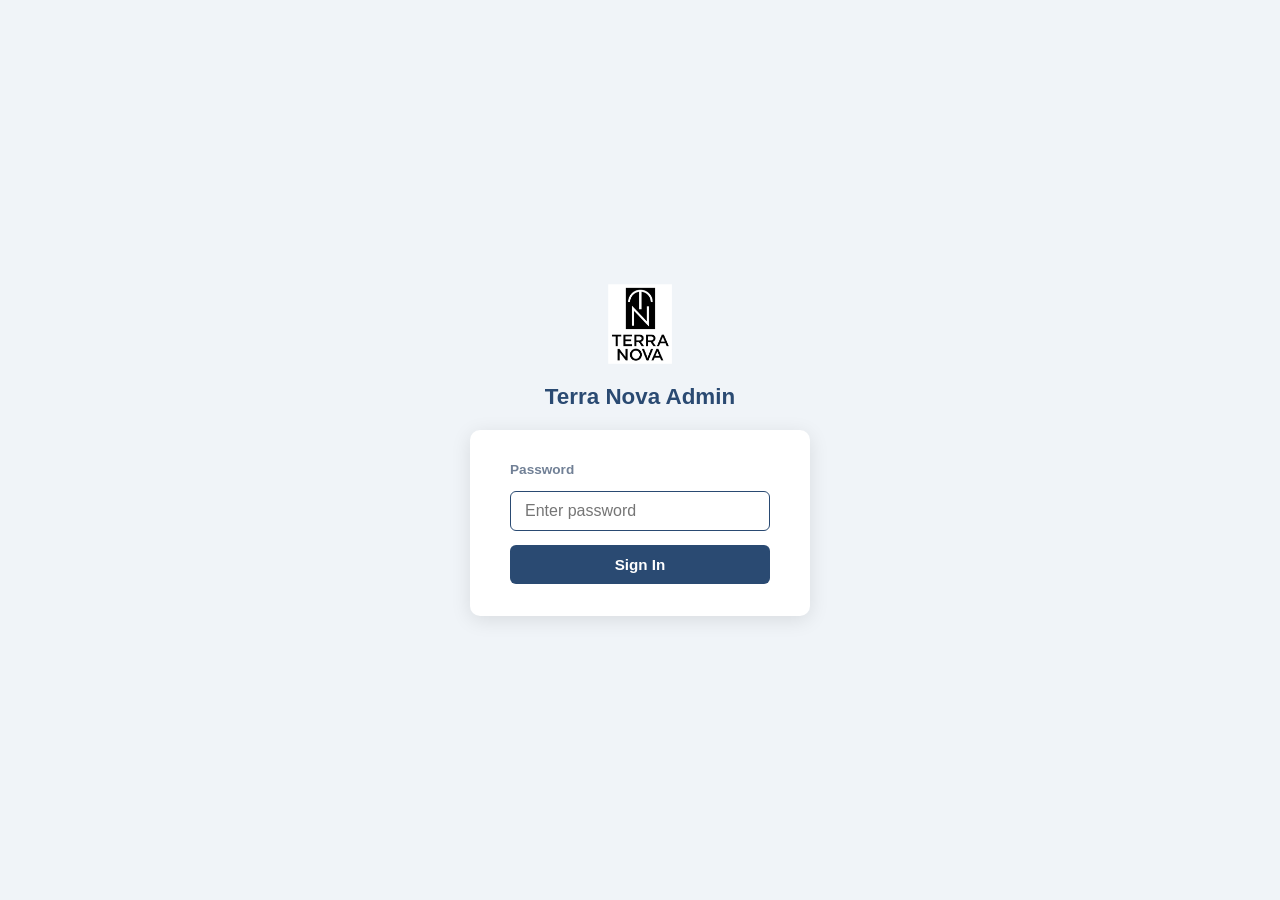
<file: admin.html>
<!DOCTYPE html>
<html lang="en">
<head>
  <meta charset="UTF-8" />
  <meta name="viewport" content="width=device-width, initial-scale=1.0" />
  <title>Terra Nova — Admin</title>
  <style>
    *, *::before, *::after { box-sizing: border-box; margin: 0; padding: 0; }
    :root {
      --navy: #2a4a72; --navy-lt: #3a5f8a; --orange: #f26522;
      --green: #2d9c5e; --red: #e53e3e; --amber: #d97706;
      --bg: #f0f4f8; --surface: #fff; --border: #e2e8f0;
      --text: #1a202c; --muted: #718096;
    }
    body { font-family: -apple-system, BlinkMacSystemFont, 'Segoe UI', Roboto, sans-serif;
           background: var(--bg); color: var(--text); min-height: 100vh; }

    /* ── Login ── */
    #loginScreen {
      min-height: 100vh; display: flex; align-items: center;
      justify-content: center; flex-direction: column; gap: 20px;
    }
    #loginScreen img { height: 80px; width: auto; }
    #loginScreen h1 { font-size: 1.4rem; color: var(--navy); }
    .login-box {
      background: var(--surface); border-radius: 10px;
      padding: 32px 40px; box-shadow: 0 4px 20px rgba(0,0,0,.1);
      width: 340px; display: flex; flex-direction: column; gap: 14px;
    }
    .login-box label { font-size: .85rem; font-weight: 600; color: var(--muted); }
    .login-box input {
      padding: 10px 14px; border: 1px solid var(--border); border-radius: 6px;
      font-size: 1rem; outline: none; width: 100%;
    }
    .login-box input:focus { border-color: var(--navy); }
    .btn-login {
      background: var(--navy); color: #fff; border: none; border-radius: 6px;
      padding: 11px; font-size: .95rem; font-weight: 700; cursor: pointer;
      transition: background .12s;
    }
    .btn-login:hover { background: var(--navy-lt); }
    .login-error { color: var(--red); font-size: .83rem; text-align: center; display: none; }

    /* ── Admin header ── */
    .admin-header {
      background: var(--navy); color: #fff; padding: 14px 28px;
      display: flex; align-items: center; justify-content: space-between;
      position: sticky; top: 0; z-index: 10;
    }
    .admin-header-left { display: flex; align-items: center; gap: 14px; }
    .admin-header img { height: 44px; width: auto; }
    .admin-header h1 { font-size: 1.05rem; font-weight: 600; }
    .admin-header-sub { font-size: .78rem; color: rgba(255,255,255,.6); }
    .btn-logout {
      background: rgba(255,255,255,.12); border: 1px solid rgba(255,255,255,.22);
      color: rgba(255,255,255,.85); border-radius: 4px; padding: 5px 14px;
      font-size: .8rem; cursor: pointer; transition: background .12s;
    }
    .btn-logout:hover { background: rgba(255,255,255,.22); }

    /* ── Tabs ── */
    .tab-bar {
      background: var(--surface); border-bottom: 1px solid var(--border);
      padding: 0 28px; display: flex; gap: 0;
    }
    .tab-btn {
      padding: 13px 22px; font-size: .88rem; font-weight: 600;
      color: var(--muted); background: none; border: none;
      border-bottom: 3px solid transparent; cursor: pointer;
      transition: color .12s, border-color .12s; margin-bottom: -1px;
    }
    .tab-btn:hover { color: var(--navy); }
    .tab-btn.active { color: var(--navy); border-bottom-color: var(--navy); }
    .tab-panel { display: none; }
    .tab-panel.active { display: block; }

    /* ── Admin body ── */
    #adminContent { display: none; }
    .admin-body { max-width: 1200px; margin: 28px auto; padding: 0 24px 60px; }

    /* ── Toolbar ── */
    .toolbar {
      display: flex; align-items: center; justify-content: space-between;
      margin-bottom: 18px; flex-wrap: wrap; gap: 12px;
    }
    .toolbar h2 { font-size: 1.05rem; font-weight: 600; color: var(--navy); }
    .toolbar-actions { display: flex; gap: 10px; flex-wrap: wrap; align-items: center; }
    .btn { border-radius: 6px; padding: 9px 18px; font-size: .875rem;
           font-weight: 600; cursor: pointer; border: none; transition: background .12s; }
    .btn-primary   { background: var(--navy);    color: #fff; }
    .btn-primary:hover   { background: var(--navy-lt); }
    .btn-success   { background: var(--green);   color: #fff; }
    .btn-success:hover   { background: #237a4a; }
    .btn-secondary { background: var(--surface); color: var(--text);
                     border: 1px solid var(--border); }
    .btn-secondary:hover { background: var(--bg); }
    .btn-danger    { background: var(--red);     color: #fff; }
    .btn-danger:hover    { background: #c53030; }

    /* ── Toast ── */
    .toast {
      position: fixed; bottom: 28px; right: 28px;
      background: var(--text); color: #fff;
      padding: 12px 20px; border-radius: 8px; font-size: .875rem;
      box-shadow: 0 4px 16px rgba(0,0,0,.2); opacity: 0;
      transition: opacity .3s; pointer-events: none; z-index: 999;
    }
    .toast.show { opacity: 1; }
    .toast.success { background: var(--green); }
    .toast.error   { background: var(--red); }

    /* ── Rebuild overlay ── */
    #rebuildOverlay {
      display: none; position: fixed; inset: 0;
      background: rgba(0,0,0,.55); z-index: 800;
      align-items: center; justify-content: center;
    }
    #rebuildOverlay.show { display: flex; }
    #rebuildOverlay .rebuild-box {
      background: #fff; border-radius: 12px;
      padding: 36px 48px; text-align: center;
      box-shadow: 0 8px 32px rgba(0,0,0,.25); min-width: 280px;
    }
    #rebuildOverlay .rebuild-title {
      font-size: 1.1rem; font-weight: 700; color: var(--navy); margin-bottom: 10px;
    }
    #rebuildOverlay .rebuild-msg {
      font-size: .9rem; color: var(--muted);
    }
    #rebuildOverlay .rebuild-spinner {
      width: 36px; height: 36px; border: 4px solid #e2e8f0;
      border-top-color: var(--navy); border-radius: 50%;
      animation: spin .8s linear infinite; margin: 16px auto 0;
    }
    #rebuildOverlay .rebuild-check {
      font-size: 2rem; color: var(--green); margin: 12px auto 0; display: none;
    }
    @keyframes spin { to { transform: rotate(360deg); } }
    @keyframes fadeOutOverlay { to { opacity: 0; } }

    /* ── Product table ── */
    .table-wrap {
      background: var(--surface); border-radius: 8px;
      box-shadow: 0 1px 3px rgba(0,0,0,.1); overflow-x: auto;
    }
    table { width: 100%; border-collapse: collapse; font-size: .85rem; }
    thead th {
      background: var(--navy); color: rgba(255,255,255,.88);
      padding: 10px 12px; text-align: left;
      font-size: .71rem; text-transform: uppercase; letter-spacing: .06em;
      white-space: nowrap;
    }
    thead th:first-child { border-radius: 8px 0 0 0; }
    tbody tr { border-bottom: 1px solid var(--border); }
    tbody tr:last-child { border-bottom: none; }
    td { padding: 10px 12px; vertical-align: middle; }

    /* product table specifics */
    #productBody tr:hover { background: #f7f9fc; }
    td input, td select {
      width: 100%; padding: 6px 8px; border: 1px solid var(--border);
      border-radius: 4px; font-size: .83rem; color: var(--text);
      background: var(--bg); outline: none; font-family: inherit;
    }
    td input:focus, td select:focus { border-color: var(--navy); background: #fff; }
    td input[type="number"] { width: 80px; }
    .col-img img { width: 52px; height: 52px; object-fit: contain;
                   border-radius: 6px; background: #f8f8f8; display: block; }
    .col-img input { margin-top: 4px; font-size: .72rem; }
    .col-del { width: 44px; text-align: center; }
    .btn-del {
      background: none; border: none; color: #cbd5e0; font-size: 1.2rem;
      cursor: pointer; padding: 4px; line-height: 1; transition: color .12s;
    }
    .btn-del:hover { color: var(--red); }
    .btn-x-delete {
      background: none; border: 1.5px solid var(--red); color: var(--red);
      border-radius: 4px; width: 28px; height: 28px; font-size: .95rem;
      line-height: 1; cursor: pointer; display: inline-flex; align-items: center;
      justify-content: center; transition: background .12s, color .12s; flex-shrink: 0;
    }
    .btn-x-delete:hover { background: var(--red); color: #fff; }

    /* status select (inventory tracker) */
    select.f-status {
      border: 1px solid var(--border); border-radius: 4px; padding: 4px 8px;
      font-size: .78rem; font-weight: 600; cursor: pointer; background: #fff;
    }
    select.f-status option[value="available"]   { color: var(--green);  }
    select.f-status option[value="unavailable"] { color: var(--amber);  }
    select.f-status option[value="hidden"]      { color: var(--red);    }

    /* inventory stats cells */
    .inv-stat { text-align: center; font-size: .85rem; font-weight: 700; }
    .inv-stat.low  { color: var(--amber); }
    .inv-stat.out  { color: var(--red);   }
    .inv-stat.ok   { color: var(--green); }
    td input[type="number"].f-totalInventory { width: 70px; }
    tr.unavailable-row { opacity: .55; }

    /* ── Status bar ── */
    .status-bar {
      margin-top: 16px; padding: 10px 16px; border-radius: 6px;
      font-size: .83rem; display: none;
    }
    .status-bar.loading { background: #ebf4ff; color: #2b6cb0; display: block; }
    .status-bar.success { background: #e8f8ef; color: var(--green); display: block; }
    .status-bar.error   { background: #fff5f5; color: var(--red);   display: block; }

    /* ── Inventory table ── */
    #invTable thead th { text-align: center; }
    #invTable thead th:first-child { text-align: left; }
    #invTable td:first-child { text-align: left; }

    /* ── Orders table ── */
    #ordersTable thead th { text-align: center; white-space: nowrap; }
    #ordersTable thead th:nth-child(1),
    #ordersTable thead th:nth-child(2),
    #ordersTable thead th:nth-child(3) { text-align: left; }

    /* Order group header rows */
    .order-group-row { cursor: pointer; user-select: none; }
    .order-group-row td {
      background: var(--navy);
      color: rgba(255,255,255,.92);
      padding: 11px 14px;
      font-weight: 700;
      font-size: .88rem;
      border-bottom: none;
    }
    .order-group-row:hover td { background: var(--navy-lt); }
    .order-group-arrow {
      font-size: .65rem; opacity: .6; margin-right: 8px;
      display: inline-block; transition: transform .15s;
    }
    .order-group-arrow.open { transform: rotate(90deg); opacity: 1; }
    .order-group-meta  { font-size: .78rem; color: rgba(255,255,255,.5); margin-left: 10px; font-weight: 400; }
    .order-group-total { font-size: .85rem; color: rgba(255,255,255,.85); font-weight: 700; }

    .order-id { font-family: monospace; font-size: .8rem; color: var(--navy); font-weight: 600; white-space: nowrap; }
    .order-date { font-size: .8rem; color: var(--muted); white-space: nowrap; }
    .order-total { font-weight: 700; }

    /* checkbox column */
    .cb-wrap { display: flex; justify-content: center; }
    .status-cb { width: 18px; height: 18px; cursor: pointer; accent-color: var(--green); }

    /* cancel / cancelled */
    .btn-cancel-order {
      background: none; border: 1px solid var(--red); color: var(--red);
      border-radius: 4px; padding: 4px 10px; font-size: .78rem;
      font-weight: 600; cursor: pointer; white-space: nowrap;
      transition: background .12s, color .12s;
    }
    .btn-cancel-order:hover { background: var(--red); color: #fff; }
    tr.cancelled-row { opacity: .45; }

    .btn-view-order {
      font-size: .72rem;
      padding: 3px 10px;
      border: 1px solid var(--border);
      border-radius: 4px;
      background: var(--bg);
      cursor: pointer;
      color: var(--navy);
      font-weight: 600;
    }
    .btn-view-order:hover { background: var(--navy); color: #fff; }

    /* ── Order modal ── */
    .order-modal {
      width: min(900px, 96vw);
      max-height: 90vh;
      border: none;
      border-radius: 12px;
      padding: 0;
      box-shadow: 0 20px 60px rgba(0,0,0,.3);
      overflow: hidden;
      position: fixed;
      top: 50%; left: 50%;
      transform: translate(-50%, -50%);
      margin: 0;
    }
    .order-modal[open] { display: flex; flex-direction: column; }
    .order-modal::backdrop { background: rgba(0,0,0,.5); }
    .order-modal .modal-body {
      overflow-y: auto;
      padding: 20px;
      display: flex;
      flex-direction: column;
      gap: 16px;
    }
    .order-modal .modal-foot {
      padding: 14px 20px;
      border-top: 1px solid var(--border);
      display: flex;
      gap: 8px;
      justify-content: flex-end;
    }
    .om-meta {
      display: grid;
      grid-template-columns: 1fr 1fr;
      gap: 6px 20px;
      background: var(--bg-alt, #f7f8fa);
      border-radius: 6px;
      padding: 12px 14px;
    }
    .om-meta > div { display: flex; flex-direction: column; gap: 2px; }
    .om-label { font-size: .72rem; font-weight: 600; text-transform: uppercase; letter-spacing: .04em; color: var(--muted); }
    .om-status {
      display: flex;
      gap: 16px;
      flex-wrap: wrap;
    }
    .om-cb-label { display: flex; align-items: center; gap: 6px; font-size: .85rem; cursor: pointer; }
    .om-cancelled { color: var(--red, #e53e3e); }
    .om-comments { display: flex; flex-direction: column; gap: 6px; }
    .om-comments textarea {
      width: 100%;
      box-sizing: border-box;
      padding: 8px 10px;
      border: 1px solid var(--border);
      border-radius: 6px;
      font-size: .88rem;
      font-family: inherit;
      resize: vertical;
      color: var(--text);
      background: var(--bg);
    }
    .om-comments textarea:focus { outline: none; border-color: var(--navy); }
    .om-qty-input {
      width: 60px; padding: 4px 6px; border: 1px solid var(--border);
      border-radius: 4px; font-size: .85rem; text-align: center;
      font-family: inherit; color: var(--text);
    }
    .om-qty-input:focus { outline: none; border-color: var(--navy); }
    .om-del-btn {
      background: none; border: none; color: var(--muted);
      cursor: pointer; font-size: 1.1rem; padding: 0 4px; line-height: 1;
      border-radius: 3px;
    }
    .om-del-btn:hover { color: var(--red, #e53e3e); }
    .om-lines-table { width: 100%; border-collapse: collapse; font-size: .83rem; }
    .om-lines-table th { text-align: left; font-size: .72rem; text-transform: uppercase; letter-spacing: .04em; padding: 6px 8px; border-bottom: 2px solid var(--border); }
    .om-lines-table td { padding: 7px 8px; border-bottom: 1px solid var(--border); }
    .om-lines-table tbody tr:last-child td { border-bottom: none; }
    .om-totals {
      display: grid;
      grid-template-columns: 1fr auto;
      gap: 4px 16px;
      background: var(--bg-alt, #f7f8fa);
      border-radius: 6px;
      padding: 12px 14px;
      font-size: .85rem;
    }
    tr.cancelled-row .order-id::after { content: ' — CANCELLED'; color: var(--red); }

    /* expand row */
    .expand-btn {
      background: none; border: none; color: var(--navy-lt);
      font-size: .8rem; cursor: pointer; padding: 0; font-weight: 600;
      vertical-align: middle; line-height: 1; flex-shrink: 0;
    }
    .order-id-cell { display: flex; align-items: center; gap: 6px; white-space: nowrap; }
    .detail-row td { background: #f7faff; padding: 0; }
    .detail-inner {
      padding: 12px 16px;
      font-size: .82rem;
    }
    .detail-inner table { font-size: .82rem; }
    .detail-inner thead th { background: #e2e8f0; color: var(--text); font-size: .7rem; }
    .detail-inner tbody tr:hover { background: transparent; }
    .order-detail-meta {
      display: flex; flex-wrap: wrap; gap: 6px 24px;
      margin-bottom: 10px; font-size: .8rem; color: var(--text);
    }
    .order-detail-meta strong { color: var(--muted); font-weight: 600; }
    .show-cancelled-wrap { font-size: .82rem; color: var(--muted); display: flex; align-items: center; gap: 6px; }
    .show-cancelled-wrap input { width: auto; }

    /* ── Vendor expand / store contact rows ── */
    .vendor-expand-btn {
      background: none; border: none; color: var(--navy);
      cursor: pointer; font-size: .72rem; padding: 2px 5px;
      line-height: 1; opacity: .55; transition: opacity .1s, transform .15s;
      display: inline-block;
    }
    .vendor-expand-btn:hover { opacity: 1; }
    .vendor-expand-btn.open  { opacity: 1; transform: rotate(90deg); }
    .store-count-badge {
      display: inline-block; background: var(--orange); color: #fff;
      border-radius: 10px; padding: 1px 7px; font-size: .7rem;
      font-weight: 700; margin-left: 6px; vertical-align: middle;
    }
    .store-contact-row td {
      background: #f4f7fb;
      border-bottom: 1px solid #e8edf4;
      font-size: .83rem;
    }
    .store-contact-row:hover td { background: #eaeff8; }
    .store-contact-row td:first-child {
      border-left: 3px solid var(--orange);
    }
    .store-code-badge {
      font-family: 'Courier New', monospace; font-size: .78rem; font-weight: 700;
      color: var(--navy); background: #eef2ff;
      border: 1px solid #c7d2fe; border-radius: 4px; padding: 2px 7px;
    }
    .store-edit-input {
      padding: 5px 8px; border: 1px solid var(--border); border-radius: 4px;
      font-size: .83rem; font-family: inherit; color: var(--text);
      background: #fff; outline: none;
    }
    .store-edit-input:focus { border-color: var(--navy); }

    /* ── Category sections (Products tab) ── */
    .cat-section { margin-bottom: 28px; }
    .cat-header {
      display: flex; align-items: center; justify-content: space-between;
      background: var(--navy); color: #fff;
      padding: 10px 16px; border-radius: 8px 8px 0 0;
      font-size: .88rem; font-weight: 600; cursor: pointer;
      user-select: none;
    }
    .cat-header:hover { background: var(--navy-lt); }
    .cat-header-left { display: flex; align-items: center; gap: 10px; }
    .cat-arrow { font-size: .72rem; opacity: .7; width: 12px; display: inline-block; }
    .cat-count {
      background: rgba(255,255,255,.2); border-radius: 10px;
      padding: 2px 8px; font-size: .72rem; font-weight: 600;
    }
    .prod-table { width: 100%; border-collapse: collapse; font-size: .85rem; }
    .prod-table thead th {
      background: #f7f9fc; color: var(--muted); padding: 8px 12px;
      text-align: left; font-size: .71rem; text-transform: uppercase;
      letter-spacing: .06em; font-weight: 600; white-space: nowrap;
      border-bottom: 1px solid var(--border);
    }
    .prod-table tbody tr { border-bottom: 1px solid var(--border); }
    .prod-table tbody tr:last-child { border-bottom: none; }
    .prod-table tbody tr:hover { background: #f7f9fc; }
    .prod-table td { padding: 10px 12px; vertical-align: middle; }
    .prod-thumb {
      width: 44px; height: 44px; object-fit: contain;
      border-radius: 6px; background: #f8f8f8;
      border: 1px solid var(--border); display: block;
    }
    .prod-name        { font-weight: 600; color: var(--text); }
    .prod-description { font-size: .78rem; color: var(--text); margin-top: 2px; }
    .prod-meta        { font-size: .75rem; color: var(--muted); margin-top: 2px; }
    .prod-price strong { color: var(--navy); }
    .prod-price small  { color: var(--muted); font-size: .75rem; }
    .prod-status-select {
      padding: 4px 8px; border: 1px solid var(--border); border-radius: 6px;
      font-size: .78rem; font-weight: 600; cursor: pointer; background: #fff;
    }

    /* ── Product modal ── */
    #productModal {
      border: none; border-radius: 12px;
      box-shadow: 0 20px 60px rgba(0,0,0,.3);
      padding: 0; width: 620px; max-width: 95vw;
      max-height: 90vh; overflow: hidden;
      position: fixed; top: 50%; left: 50%;
      transform: translate(-50%, -50%); margin: 0;
    }
    #productModal[open] { display: flex; flex-direction: column; }
    #productModal::backdrop { background: rgba(0,0,0,.5); }
    .modal-head {
      background: var(--navy); color: #fff; padding: 20px 24px;
      display: flex; align-items: center; justify-content: space-between; flex-shrink: 0;
    }
    .modal-head h3 { font-size: 1rem; font-weight: 600; }
    .modal-title { font-size: 1rem; font-weight: 600; color: #fff; }
    .modal-close {
      background: none; border: none; color: rgba(255,255,255,.7);
      font-size: 1.5rem; cursor: pointer; line-height: 1; padding: 0 4px;
    }
    .modal-close:hover { color: #fff; }
    .modal-body { padding: 24px; overflow-y: auto; flex: 1; display: flex; flex-direction: column; gap: 18px; }
    .modal-img-row { display: flex; align-items: center; gap: 16px; }
    .modal-img-preview {
      width: 80px; height: 80px; object-fit: contain;
      border-radius: 8px; border: 1px solid var(--border); background: #f8f8f8; flex-shrink: 0;
    }
    .modal-grid { display: grid; grid-template-columns: 1fr 1fr; gap: 14px; }
    .modal-field { display: flex; flex-direction: column; gap: 5px; }
    .modal-field.full { grid-column: 1 / -1; }
    .modal-label { font-size: .72rem; font-weight: 700; color: var(--muted); text-transform: uppercase; letter-spacing: .05em; }
    .modal-input {
      padding: 9px 12px; border: 1px solid var(--border); border-radius: 6px;
      font-size: .9rem; color: var(--text); outline: none;
      font-family: inherit; background: #fff; width: 100%;
    }
    .modal-input:focus { border-color: var(--navy); box-shadow: 0 0 0 3px rgba(30,58,95,.1); }
    .modal-foot {
      padding: 14px 24px; border-top: 1px solid var(--border);
      display: flex; justify-content: flex-end; gap: 10px;
      background: var(--bg); flex-shrink: 0;
    }

  </style>
</head>
<body>

  <!-- ── Login screen ── -->
  <div id="loginScreen">
    <img src="images/image1.png" alt="Terra Nova" />
    <h1>Terra Nova Admin</h1>
    <div class="login-box">
      <label for="pwInput">Password</label>
      <input type="password" id="pwInput" placeholder="Enter password"
             onkeydown="if(event.key==='Enter') login()" autofocus />
      <button class="btn-login" onclick="login()">Sign In</button>
      <p class="login-error" id="loginError">Incorrect password. Please try again.</p>
    </div>
  </div>

  <!-- ── Admin content ── -->
  <div id="adminContent">

    <header class="admin-header">
      <div class="admin-header-left">
        <img src="images/image1.png" alt="Terra Nova" />
        <div>
          <h1>Terra Nova Admin</h1>
          <div class="admin-header-sub">Manage products and orders</div>
        </div>
      </div>
      <button class="btn-logout" onclick="logout()">Sign Out</button>
    </header>

    <nav class="tab-bar">
      <button class="tab-btn active" onclick="switchTab('products')">Products</button>
      <button class="tab-btn"        onclick="switchTab('orders')">Orders</button>
      <button class="tab-btn"        onclick="switchTab('vendors')">Vendors</button>
    </nav>

    <!-- ── Products tab ── -->
    <div class="tab-panel active" id="tab-products">
      <div class="admin-body">
        <div class="toolbar">
          <h2>Products</h2>
          <div class="toolbar-actions">
            <button class="btn btn-secondary" onclick="loadProducts()">&#8635; Refresh</button>
            <button class="btn btn-secondary" onclick="expandCollapseAll(true)">Expand All</button>
            <button class="btn btn-secondary" onclick="expandCollapseAll(false)">Collapse All</button>
            <button class="btn btn-secondary" onclick="showNewCategoryPrompt()">+ New Category</button>
            <button class="btn btn-primary"   onclick="openProductModal(null)">+ Add Product</button>
            <button class="btn btn-secondary" onclick="saveProducts()">&#8635; Rebuild Sheet</button>
          </div>
        </div>
        <div class="status-bar" id="statusBar"></div>
        <div id="productCatalog"></div>
      </div>
    </div>

    <!-- ── Orders tab ── -->
    <div class="tab-panel" id="tab-orders">
      <div class="admin-body">
        <div class="toolbar">
          <h2>Orders</h2>
          <div class="toolbar-actions">
            <label class="show-cancelled-wrap">
              <input type="checkbox" id="showCancelled" onchange="renderOrders()" />
              Show cancelled
            </label>
            <button class="btn btn-secondary" onclick="loadOrders()">&#8635; Refresh</button>
          </div>
        </div>
        <div class="status-bar" id="ordersStatusBar"></div>
        <div class="table-wrap">
          <table id="ordersTable">
            <thead>
              <tr>
                <th style="min-width:160px">Order #</th>
                <th style="min-width:130px">Store</th>
                <th style="min-width:90px">Store Code</th>
                <th style="width:90px">Total Units</th>
                <th style="width:110px;text-align:right">Dealer</th>
                <th style="width:64px">Sent</th>
                <th style="width:64px">Invoice</th>
                <th style="width:72px">Payment</th>
                <th style="width:80px">Actions</th>
              </tr>
            </thead>
            <tbody id="ordersBody"></tbody>
          </table>
        </div>
      </div>
    </div>

    <!-- ── Order detail/edit modal ── -->
    <dialog class="order-modal" id="orderModal">
      <div class="modal-head">
        <div>
          <div class="modal-title" id="omTitle">Order</div>
          <div style="font-size:.78rem;color:var(--muted);margin-top:2px" id="omDate"></div>
        </div>
        <button class="modal-close" onclick="closeOrderModal()">&times;</button>
      </div>
      <div class="modal-body" id="omBody"></div>
      <div class="modal-foot">
        <button class="btn btn-secondary" onclick="closeOrderModal()">Cancel</button>
        <button class="btn btn-primary" id="omSaveBtn" onclick="saveOrderModal()">Save</button>
      </div>
    </dialog>

    <!-- ── Vendors tab ── -->
    <div class="tab-panel" id="tab-vendors">
      <div class="admin-body">
        <div class="toolbar">
          <h2>Vendors</h2>
          <div class="toolbar-actions">
            <button class="btn btn-secondary" onclick="loadVendors()">&#8635; Refresh</button>
            <button class="btn btn-primary"   onclick="addVendor()">+ Add Vendor</button>
          </div>
        </div>
        <div class="status-bar" id="vendorStatusBar"></div>
        <div class="table-wrap">
          <table>
            <thead>
              <tr>
                <th style="width:24px"></th>
                <th>Company</th>
                <th style="width:110px">First Name</th>
                <th style="width:110px">Last Name</th>
                <th>Agent Email</th>
                <th colspan="2" style="text-align:center">URL</th>
                <th style="width:110px">Code</th>
                <th style="width:32px"></th>
              </tr>
            </thead>
            <tbody id="vendorBody"></tbody>
          </table>
        </div>
      </div>
    </div>

  </div>

  <!-- ── Product modal ── -->
  <dialog id="productModal">
    <div class="modal-head">
      <h3 id="modalTitle">New Product</h3>
      <button class="modal-close" onclick="closeModal()" aria-label="Close">&times;</button>
    </div>
    <div class="modal-body">
      <!-- Category -->
      <div class="modal-field">
        <label class="modal-label">Category</label>
        <select class="modal-input" id="m-category"></select>
      </div>
      <!-- Product Name -->
      <div class="modal-field">
        <label class="modal-label">Product Name</label>
        <input class="modal-input" id="m-name" type="text" placeholder="e.g. Bacon Socks" />
      </div>
      <!-- Description -->
      <div class="modal-field">
        <label class="modal-label">Description</label>
        <textarea class="modal-input" id="m-description" rows="4" placeholder="Product description…" style="resize:vertical;font-family:inherit;line-height:1.5"></textarea>
      </div>
      <!-- Item -->
      <div class="modal-field">
        <label class="modal-label">Item</label>
        <input class="modal-input" id="m-style" type="text" placeholder="e.g. Unisex Crew, Women's Low-Cut" />
      </div>
      <!-- Barcode / SKU -->
      <div class="modal-grid">
        <div class="modal-field">
          <label class="modal-label">Barcode</label>
          <input class="modal-input" id="m-barcode" type="text" />
        </div>
        <div class="modal-field">
          <label class="modal-label">SKU</label>
          <input class="modal-input" id="m-sku" type="text" />
        </div>
      </div>
      <!-- Pricing -->
      <div class="modal-grid" style="grid-template-columns:1fr 1fr">
        <div class="modal-field">
          <label class="modal-label">Cost (per unit, $)</label>
          <input class="modal-input" id="m-cost" type="number" step="0.01" min="0" oninput="updateDealerDisplay()" />
        </div>
        <div class="modal-field">
          <label class="modal-label">Dealer (auto: cost × 1.11)</label>
          <div class="modal-input" id="m-dealer-display" style="background:var(--bg);color:var(--muted);cursor:not-allowed">—</div>
        </div>
      </div>
      <div class="modal-grid" style="grid-template-columns:1fr 1fr">
        <div class="modal-field">
          <label class="modal-label">SRP (per unit, $)</label>
          <input class="modal-input" id="m-srp" type="number" step="0.01" min="0" />
        </div>
      </div>
      <!-- Order unit -->
      <div class="modal-grid">
        <div class="modal-field">
          <label class="modal-label">Order Unit</label>
          <select class="modal-input" id="m-orderUnit">
            <option>display</option><option>case</option><option>pack</option><option>box</option><option>unit</option>
          </select>
        </div>
        <div class="modal-field">
          <label class="modal-label">Units per Order</label>
          <input class="modal-input" id="m-unitsPerOrder" type="number" min="1" step="1" />
        </div>
        <div class="modal-field">
          <label class="modal-label">Unit Label</label>
          <input class="modal-input" id="m-unitLabel" type="text" placeholder="pairs" />
        </div>
        <div class="modal-field">
          <label class="modal-label">Status</label>
          <select class="modal-input" id="m-status">
            <option value="available">Available</option>
            <option value="unavailable">Unavailable</option>
            <option value="hidden">Hidden</option>
          </select>
        </div>
      </div>
      <!-- Image -->
      <div class="modal-img-row">
        <img class="modal-img-preview" id="m-img-preview" src="images/image1.png" alt="" />
        <div class="modal-field" style="flex:1">
          <label class="modal-label">Image</label>
          <div style="display:flex;gap:8px;align-items:center">
            <input class="modal-input" id="m-img" type="text" placeholder="image1.png" style="flex:1"
                   oninput="document.getElementById('m-img-preview').src='images/'+this.value" />
            <button type="button" class="btn btn-secondary" style="white-space:nowrap;flex-shrink:0" onclick="document.getElementById('m-img-file').click()">&#8679; Upload</button>
            <input type="file" id="m-img-file" accept="image/*" style="display:none" onchange="handleImageUpload(this)" />
          </div>
          <div id="m-img-upload-status" style="font-size:.78rem;margin-top:4px;min-height:18px"></div>
        </div>
      </div>
      <!-- Vendor visibility -->
      <div class="modal-field">
        <label class="modal-label">Visible to Vendors (all checked = visible to everyone)</label>
        <div id="m-vendorList" style="display:flex;flex-wrap:wrap;gap:10px;padding:10px 12px;border:1px solid var(--border);border-radius:6px;background:#fff;min-height:42px;align-items:center"></div>
      </div>
    </div>
    <div class="modal-foot">
      <button class="btn btn-secondary" onclick="closeModal()">Cancel</button>
      <button class="btn btn-success"   onclick="saveModal()">&#10003; Save Product</button>
    </div>
  </dialog>

  <div id="rebuildOverlay">
    <div class="rebuild-box">
      <div class="rebuild-title" id="rebuildTitle">Rebuilding Sheet…</div>
      <div class="rebuild-msg"  id="rebuildMsg">Please wait</div>
      <div class="rebuild-spinner" id="rebuildSpinner"></div>
      <div class="rebuild-check"  id="rebuildCheck">✓</div>
    </div>
  </div>

  <div class="toast" id="toast"></div>

  <script>
    const WEBHOOK     = 'https://script.google.com/macros/s/AKfycbwvveBT8M11c2gCZ0utPNySEQtwtbH2G7OxDePMeX41DkeC6Jr3bSiIfBxcRhKftcZ1Wg/exec';
    const SESSION_KEY = 'tn_admin_auth';
    const SESSION_PW  = 'tn_admin_pw';

    // Returns the stored password URL-encoded, for appending to admin API calls
    function apw() { return encodeURIComponent(sessionStorage.getItem(SESSION_PW) || ''); }

    const DEFAULTS = [
      { id:1, name:'Bacon Socks',                    barcode:'644197322967', sku:'687 0362', srp:15.99, cost:0, img:'image2.png',  orderUnit:'display', unitsPerOrder:6, unitLabel:'pairs', category:'Gift Novelties', status:'available', vendorCodes:'[]' },
      { id:2, name:'Ramen Instant Socks',             barcode:'644197322967', sku:'687 0362', srp:15.99, cost:0, img:'image3.png',  orderUnit:'display', unitsPerOrder:6, unitLabel:'pairs', category:'Gift Novelties', status:'available', vendorCodes:'[]' },
      { id:3, name:'Beef Jerky Socks',                barcode:'644197322967', sku:'687 0362', srp:15.99, cost:0, img:'image4.png',  orderUnit:'display', unitsPerOrder:6, unitLabel:'pairs', category:'Gift Novelties', status:'available', vendorCodes:'[]' },
      { id:4, name:'Greatest Hits Vinyl Record Socks',barcode:'644197322967', sku:'687 0362', srp:15.99, cost:0, img:'image7.png',  orderUnit:'display', unitsPerOrder:6, unitLabel:'pairs', category:'Gift Novelties', status:'available', vendorCodes:'[]' },
      { id:5, name:'Burger Socks',                    barcode:'644197322967', sku:'687 0362', srp:15.99, cost:0, img:'image8.png',  orderUnit:'display', unitsPerOrder:6, unitLabel:'pairs', category:'Gift Novelties', status:'available', vendorCodes:'[]' },
      { id:6, name:'Pickles Socks',                   barcode:'644197322967', sku:'687 0362', srp:15.99, cost:0, img:'image9.png',  orderUnit:'display', unitsPerOrder:6, unitLabel:'pairs', category:'Gift Novelties', status:'available', vendorCodes:'[]' },
      { id:7, name:'Socks With Hops',                 barcode:'644197322967', sku:'687 0362', srp:15.99, cost:0, img:'image11.png', orderUnit:'display', unitsPerOrder:6, unitLabel:'pairs', category:'Gift Novelties', status:'available', vendorCodes:'[]' },
    ];

    /* ── Date formatter ── */
    function fmtDate(d) {
      if (!d) return '';
      var s = String(d);
      // ISO:       2026-03-31T03:29:00.000Z  → 2026-03-31 03:29
      // Formatted: 2026-03-31 03:29          → already good
      var m = s.match(/^(\d{4}-\d{2}-\d{2})[T ](\d{2}:\d{2})/);
      return m ? m[1] + ' ' + m[2] : s;
    }

    /* ════════════════════════════════════════════════════════
       AUTH
    ════════════════════════════════════════════════════════ */
    async function login() {
      const pw  = document.getElementById('pwInput').value;
      const btn = document.querySelector('#loginScreen button');
      btn.disabled = true;
      try {
        const res  = await fetch(WEBHOOK + '?action=verifyPassword&pw=' + encodeURIComponent(pw));
        const data = await res.json();
        if (data.ok) {
          sessionStorage.setItem(SESSION_KEY, '1');
          sessionStorage.setItem(SESSION_PW, pw);
          document.getElementById('loginScreen').style.display  = 'none';
          document.getElementById('adminContent').style.display = 'block';
          loadProducts();
        } else {
          document.getElementById('loginError').style.display = 'block';
          document.getElementById('pwInput').value = '';
          document.getElementById('pwInput').focus();
        }
      } catch (err) {
        document.getElementById('loginError').style.display = 'block';
        document.getElementById('pwInput').value = '';
        document.getElementById('pwInput').focus();
      } finally {
        btn.disabled = false;
      }
    }

    function logout() {
      sessionStorage.removeItem(SESSION_KEY);
      sessionStorage.removeItem(SESSION_PW);
      document.getElementById('loginScreen').style.display  = 'flex';
      document.getElementById('adminContent').style.display = 'none';
      document.getElementById('pwInput').value = '';
    }

    if (sessionStorage.getItem(SESSION_KEY) && sessionStorage.getItem(SESSION_PW)) {
      document.getElementById('loginScreen').style.display  = 'none';
      document.getElementById('adminContent').style.display = 'block';
      loadProducts();
    }

    /* ════════════════════════════════════════════════════════
       TAB NAVIGATION
    ════════════════════════════════════════════════════════ */
    function switchTab(name) {
      document.querySelectorAll('.tab-btn').forEach(b => b.classList.remove('active'));
      document.querySelectorAll('.tab-panel').forEach(p => p.classList.remove('active'));
      document.querySelector(`.tab-btn[onclick*="${name}"]`).classList.add('active');
      document.getElementById('tab-' + name).classList.add('active');
      if (name === 'orders')    loadOrders();
      if (name === 'vendors')   loadVendors();
    }

    /* ════════════════════════════════════════════════════════
       VENDORS
    ════════════════════════════════════════════════════════ */
    let allVendors       = [];
    let allStoreContacts = [];
    const expandedVendors = new Set();

    function escH(s) {
      return String(s || '').replace(/&/g,'&amp;').replace(/</g,'&lt;').replace(/>/g,'&gt;').replace(/"/g,'&quot;');
    }

    function generateCode() {
      return Math.random().toString(36).substr(2, 8).toUpperCase();
    }

    function getOrderFormURL(code) {
      return window.location.href.replace(/admin\.html.*$/, 'index.html') + '?vendor=' + code;
    }

    function setVendorStatus(type, msg) {
      const bar = document.getElementById('vendorStatusBar');
      bar.className = 'status-bar status-' + type;
      bar.textContent = msg;
    }

    async function loadVendors() {
      setVendorStatus('loading', 'Loading vendors\u2026');
      try {
        const [vRes, sRes] = await Promise.all([
          fetch(`${WEBHOOK}?action=getVendors&pw=${apw()}`),
          fetch(`${WEBHOOK}?action=getStoreContacts`),
        ]);
        allVendors       = await vRes.json();
        allStoreContacts = await sRes.json();
        renderVendorTable();
        setVendorStatus('success', allVendors.length + ' vendor(s) loaded.');
      } catch (err) {
        setVendorStatus('error', 'Could not load vendors: ' + err.message);
      }
    }

    function toggleVendorExpand(code) {
      expandedVendors.has(code) ? expandedVendors.delete(code) : expandedVendors.add(code);
      renderVendorTable();
    }

    function renderVendorTable() {
      const tbody = document.getElementById('vendorBody');
      if (!allVendors.length) {
        tbody.innerHTML = '<tr><td colspan="9" style="text-align:center;padding:24px;color:#718096">No vendors yet. Click + Add Vendor to get started.</td></tr>';
        return;
      }
      const sorted = allVendors.slice().sort(function(a, b) {
        const ca = (a.company || '').toLowerCase();
        const cb = (b.company || '').toLowerCase();
        if (ca !== cb) return ca < cb ? -1 : 1;
        return (a.code || '').toLowerCase() < (b.code || '').toLowerCase() ? -1 : 1;
      });
      const rows = [];
      sorted.forEach(function(v) {
        const stores   = allStoreContacts.filter(s => String(s.vendorCode || '').toUpperCase() === String(v.code || '').toUpperCase());
        const expanded = expandedVendors.has(v.code);
        rows.push(makeVendorRow(v, stores, expanded));
        if (expanded) {
          if (stores.length) {
            stores.forEach(function(s) { rows.push(makeStoreContactRow(s)); });
          } else {
            rows.push('<tr class="store-contact-row">'
              + '<td></td>'
              + '<td colspan="8" style="padding:10px 16px;color:var(--muted);font-style:italic;font-size:.82rem">No store contacts registered yet.</td>'
              + '</tr>');
          }
        }
      });
      tbody.innerHTML = rows.join('');
    }

    function makeVendorRow(v, stores, expanded) {
      const count = stores.length;
      const badge = count ? '<span class="store-count-badge">' + count + '</span>' : '';
      const ec    = escH(v.code);
      return '<tr class="vendor-row" data-code="' + ec + '">'
        + '<td style="width:24px;text-align:center;padding:0 2px">'
        +   '<button class="vendor-expand-btn' + (expanded ? ' open' : '') + '"'
        +     ' onclick="toggleVendorExpand(\'' + ec + '\')"'
        +     ' title="' + (expanded ? 'Collapse' : 'Expand store contacts') + '">&#9654;</button>'
        + '</td>'
        + '<td><input type="text"  class="f-vcompany"   value="' + escH(v.company        || '') + '" placeholder="Company name" /></td>'
        + '<td><input type="text"  class="f-vfirstname" value="' + escH(v.firstName      || '') + '" placeholder="First name"   /></td>'
        + '<td><input type="text"  class="f-vlastname"  value="' + escH(v.lastName       || '') + '" placeholder="Last name"    /></td>'
        + '<td><input type="email" class="f-vemail"     value="' + escH(v.email          || '') + '" placeholder="Agent email"  /></td>'
        + '<td style="white-space:nowrap;padding:4px 6px">'
        +   '<button class="btn btn-secondary" style="font-size:.75rem;padding:4px 10px" onclick="copyVendorURL(\'' + ec + '\', this)">Copy URL</button>'
        + '</td>'
        + '<td style="white-space:nowrap;padding:4px 6px">'
        +   '<button class="btn btn-secondary" style="font-size:.75rem;padding:4px 10px" onclick="window.open(\'' + escH(getOrderFormURL(v.code)) + '\', \'_blank\')">Test URL</button>'
        + '</td>'
        + '<td style="padding:4px 8px"><code style="font-size:.75rem;letter-spacing:.05em;color:var(--muted)">' + ec + '</code>' + badge + '</td>'
        + '<td style="text-align:center;padding:0 4px"><button class="btn-x-delete" title="Delete vendor" onclick="deleteVendor(\'' + ec + '\')">&times;</button></td>'
        + '</tr>';
    }

    function makeStoreContactRow(s) {
      const vc = escH(s.vendorCode || '');
      const sc = escH(s.storeCode  || '');
      return '<tr class="store-contact-row" data-vendor="' + vc + '" data-store="' + sc + '">'
        + '<td></td>'
        + '<td colspan="8"><div style="display:flex;align-items:center;gap:10px;padding:0 4px">'
        +   '<span class="store-code-badge">' + sc + '</span>'
        +   '<span style="font-weight:600;white-space:nowrap">' + escH(s.firstName) + ' ' + escH(s.lastName) + '</span>'
        +   '<span style="font-size:.78rem;color:var(--muted);flex:1;min-width:0;overflow:hidden;text-overflow:ellipsis;white-space:nowrap">' + escH(s.email) + '</span>'
        +   '<div style="display:flex;gap:6px;flex-wrap:nowrap;flex-shrink:0">'
        +     '<button class="btn btn-secondary" style="font-size:.75rem;padding:4px 10px;white-space:nowrap"'
        +       ' onclick="editStoreContact(\'' + vc + '\',\'' + sc + '\')">Edit</button>'
        +     '<button class="btn-x-delete" title="Delete store contact"'
        +       ' onclick="deleteStoreContact(\'' + vc + '\',\'' + sc + '\')">&times;</button>'
        +   '</div>'
        + '</div></td>'
        + '</tr>';
    }

    function editStoreContact(vendorCode, storeCode) {
      const store = allStoreContacts.find(function(s) {
        return String(s.vendorCode || '').toUpperCase() === String(vendorCode || '').toUpperCase()
            && String(s.storeCode  || '').toUpperCase() === String(storeCode  || '').toUpperCase();
      });
      if (!store) return;
      const row = document.querySelector('.store-contact-row[data-vendor="' + vendorCode + '"][data-store="' + storeCode + '"]');
      if (!row) return;
      const vc = escH(vendorCode);
      const sc = escH(storeCode);
      row.innerHTML = '<td></td>'
        + '<td style="padding-left:30px">'
        +   '<input class="store-edit-input" style="width:90px;font-family:monospace" data-field="storeCode"'
        +     ' value="' + escH(store.storeCode) + '" placeholder="Store code" />'
        + '</td>'
        + '<td>'
        +   '<div style="display:flex;gap:6px;flex-wrap:wrap;align-items:center">'
        +     '<input class="store-edit-input" style="width:110px" data-field="firstName"'
        +       ' value="' + escH(store.firstName) + '" placeholder="First name" />'
        +     '<input class="store-edit-input" style="width:110px" data-field="lastName"'
        +       ' value="' + escH(store.lastName)  + '" placeholder="Last name" />'
        +     '<input class="store-edit-input" style="width:200px" data-field="email" type="email"'
        +       ' value="' + escH(store.email)     + '" placeholder="Email" />'
        +   '</div>'
        + '</td>'
        + '<td style="white-space:nowrap">'
        +   '<div style="display:flex;gap:6px">'
        +     '<button class="btn btn-success"   style="font-size:.75rem;padding:4px 10px"'
        +       ' onclick="saveStoreEdit(\'' + vc + '\',\'' + sc + '\',this)">Save</button>'
        +     '<button class="btn btn-secondary" style="font-size:.75rem;padding:4px 10px"'
        +       ' onclick="renderVendorTable()">Cancel</button>'
        +   '</div>'
        + '</td>';
    }

    async function saveStoreEdit(vendorCode, oldStoreCode, btn) {
      const row        = btn.closest('tr');
      const newCode    = row.querySelector('[data-field="storeCode"]').value.trim().toUpperCase();
      const firstName  = row.querySelector('[data-field="firstName"]').value.trim();
      const lastName   = row.querySelector('[data-field="lastName"]').value.trim();
      const email      = row.querySelector('[data-field="email"]').value.trim();
      if (!newCode || !firstName || !lastName || !email) { toast('All fields are required.', 'error'); return; }

      btn.disabled = true; btn.textContent = 'Saving\u2026';
      const vendor  = allVendors.find(function(v) { return v.code.toUpperCase() === vendorCode.toUpperCase(); });
      const company = vendor ? vendor.company : '';
      try {
        // If store code changed, delete the old row first
        if (newCode !== oldStoreCode.toUpperCase()) {
          await fetch(WEBHOOK + '?action=deleteStore&pw=' + apw() + '&vendorCode=' + encodeURIComponent(vendorCode) + '&storeCode=' + encodeURIComponent(oldStoreCode));
        }
        const payload = { vendorCode, storeCode: newCode, company, firstName, lastName, email };
        const res  = await fetch(WEBHOOK + '?action=saveStore&payload=' + encodeURIComponent(JSON.stringify(payload)));
        const data = await res.json();
        if (data.status !== 'ok') throw new Error(data.message || 'Error');
        // Update in memory
        const idx = allStoreContacts.findIndex(function(s) {
          return String(s.vendorCode || '').toUpperCase() === String(vendorCode    || '').toUpperCase()
              && String(s.storeCode  || '').toUpperCase() === String(oldStoreCode || '').toUpperCase();
        });
        const updated = { vendorCode, company, storeCode: newCode, firstName, lastName, email };
        if (idx >= 0) allStoreContacts[idx] = updated; else allStoreContacts.push(updated);
        toast('Store contact updated.', 'success');
        renderVendorTable();
      } catch (err) {
        toast('Save failed: ' + err.message, 'error');
        btn.disabled = false; btn.textContent = 'Save';
      }
    }

    async function deleteStoreContact(vendorCode, storeCode) {
      if (!confirm('Delete store contact "' + storeCode + '"? This cannot be undone.')) return;
      try {
        const res  = await fetch(WEBHOOK + '?action=deleteStore&pw=' + apw() + '&vendorCode=' + encodeURIComponent(vendorCode) + '&storeCode=' + encodeURIComponent(storeCode));
        const data = await res.json();
        if (data.status !== 'ok') throw new Error(data.message || 'Error');
        allStoreContacts = allStoreContacts.filter(function(s) {
          return !(String(s.vendorCode || '').toUpperCase() === String(vendorCode || '').toUpperCase()
                && String(s.storeCode  || '').toUpperCase() === String(storeCode  || '').toUpperCase());
        });
        toast('Store contact deleted.', 'success');
        renderVendorTable();
      } catch (err) {
        toast('Delete failed: ' + err.message, 'error');
      }
    }

    async function deleteVendor(code) {
      if (!confirm('Delete vendor "' + code + '"? This removes the vendor from the list (store contacts are kept).')) return;
      allVendors = allVendors.filter(function(v) { return v.code.toUpperCase() !== code.toUpperCase(); });
      expandedVendors.delete(code);
      renderVendorTable();
      await saveVendors();
    }

    function addVendor() {
      const code = generateCode();
      allVendors.push({ code, company: '', firstName: '', lastName: '', email: '' });
      renderVendorTable();
      // Focus the company input on the new row
      const newRow = document.querySelector('.vendor-row[data-code="' + code + '"]');
      if (newRow) { const inp = newRow.querySelector('.f-vcompany'); if (inp) inp.focus(); }
    }

    function collectVendors() {
      return Array.from(document.querySelectorAll('#vendorBody .vendor-row'))
        .map(function(tr) {
          return {
            code:      tr.dataset.code || '',
            company:   (tr.querySelector('.f-vcompany')   || {}).value || '',
            firstName: (tr.querySelector('.f-vfirstname') || {}).value || '',
            lastName:  (tr.querySelector('.f-vlastname')  || {}).value || '',
            email:     (tr.querySelector('.f-vemail')     || {}).value || '',
          };
        })
        .filter(function(v) { return v.code && v.company; });
    }

    async function saveVendors() {
      const vendors = collectVendors();
      setVendorStatus('loading', 'Saving\u2026');
      try {
        const url  = WEBHOOK + '?action=saveVendors&pw=' + apw() + '&payload=' + encodeURIComponent(JSON.stringify(vendors));
        const res  = await fetch(url);
        const data = await res.json();
        if (data.status === 'ok') {
          allVendors = vendors;
          setVendorStatus('success', '\u2713 ' + vendors.length + ' vendor(s) saved.');
        } else {
          setVendorStatus('error', 'Save failed.');
        }
      } catch (err) {
        setVendorStatus('error', 'Could not save vendors: ' + err.message);
      }
    }

    // Auto-save: debounce field changes so we don't fire on every keystroke
    let vendorSaveTimer = null;
    function scheduleVendorSave() {
      clearTimeout(vendorSaveTimer);
      vendorSaveTimer = setTimeout(saveVendors, 1500);
    }
    document.getElementById('vendorBody').addEventListener('input', function(e) {
      if (e.target.matches('.f-vcompany, .f-vfirstname, .f-vlastname, .f-vemail')) {
        scheduleVendorSave();
      }
    });

    function copyVendorURL(code, btn) {
      const url = getOrderFormURL(code);
      if (navigator.clipboard) {
        navigator.clipboard.writeText(url).then(function() {
          const orig = btn.textContent;
          btn.textContent = 'Copied!';
          setTimeout(function() { btn.textContent = orig; }, 2000);
        });
      } else {
        prompt('Copy this URL:', url);
      }
    }

    /* ════════════════════════════════════════════════════════
       PRODUCTS
    ════════════════════════════════════════════════════════ */
    let allProducts   = [];
    let allCategories = ['Beddings', 'Gift Novelties', 'Sports Attire (Women / Men)', 'Promotional Sales'];
    let editingIdx    = null;
    const expandedCats = new Set();

    /* ── Image upload ── */
    async function handleImageUpload(input) {
      const file = input.files[0];
      if (!file) return;
      const statusEl = document.getElementById('m-img-upload-status');
      const preview  = document.getElementById('m-img-preview');
      const filenameEl = document.getElementById('m-img');

      // Show local preview immediately
      const localUrl = URL.createObjectURL(file);
      preview.src = localUrl;

      statusEl.style.color = 'var(--muted)';
      statusEl.textContent  = 'Uploading…';

      try {
        // Get PAT from Apps Script
        const tokenRes  = await fetch(`${WEBHOOK}?action=getUploadToken&pw=${apw()}`);
        const tokenData = await tokenRes.json();
        if (tokenData.status !== 'ok') throw new Error(tokenData.message);
        const pat = tokenData.token;

        // Read file as base64
        const base64 = await new Promise((resolve, reject) => {
          const reader = new FileReader();
          reader.onload  = () => resolve(reader.result.split(',')[1]);
          reader.onerror = reject;
          reader.readAsDataURL(file);
        });

        const filename = file.name.toLowerCase().replace(/\s+/g, '_');
        const apiUrl   = `https://api.github.com/repos/terranovamtlai/orderform/contents/images/${filename}`;

        // Check if file already exists (need sha to update)
        let sha = null;
        const checkRes = await fetch(apiUrl, { headers: { Authorization: `token ${pat}` } });
        if (checkRes.ok) {
          sha = (await checkRes.json()).sha;
        }

        const body = { message: `Add product image: ${filename}`, content: base64, branch: 'main' };
        if (sha) body.sha = sha;

        const uploadRes = await fetch(apiUrl, {
          method:  'PUT',
          headers: { Authorization: `token ${pat}`, 'Content-Type': 'application/json' },
          body:    JSON.stringify(body),
        });
        if (!uploadRes.ok) {
          const err = await uploadRes.json();
          throw new Error(err.message || 'GitHub API error');
        }

        // Update filename field and preview to committed path
        filenameEl.value = filename;
        preview.src      = `images/${filename}`;
        statusEl.style.color = '#2d9c5e';
        statusEl.textContent = `✓ Uploaded: ${filename}`;
        URL.revokeObjectURL(localUrl);

      } catch (err) {
        statusEl.style.color = 'var(--red, #e53e3e)';
        statusEl.textContent = 'Upload failed: ' + err.message;
      }
      // Reset file input so the same file can be re-selected if needed
      input.value = '';
    }

    async function persistProduct(p) {
      try {
        const url = `${WEBHOOK}?action=saveProduct&pw=${apw()}&payload=${encodeURIComponent(JSON.stringify(p))}`;
        const res  = await fetch(url);
        const data = await res.json();
        if (data.status !== 'ok') throw new Error(data.message || 'Unknown error');
        toast('Saved', 'success');
      } catch (err) {
        toast('Save failed: ' + err.message, 'error');
        setStatus('error', 'Save failed: ' + err.message);
      }
    }

    async function persistDeleteProduct(id) {
      try {
        const url = `${WEBHOOK}?action=deleteProduct&pw=${apw()}&id=${encodeURIComponent(id)}`;
        const res  = await fetch(url);
        const data = await res.json();
        if (data.status !== 'ok') throw new Error(data.message || 'Unknown error');
      } catch (err) {
        toast('Delete failed: ' + err.message, 'error');
        setStatus('error', 'Delete failed: ' + err.message);
      }
    }

    function safeCatId(cat) { return 'cat_' + cat.replace(/[^a-z0-9]/gi, '_'); }

    function toggleCatAdmin(cat) {
      const id    = safeCatId(cat);
      const body  = document.getElementById(id);
      const arrow = document.getElementById('arrow_' + id);
      if (expandedCats.has(cat)) {
        expandedCats.delete(cat);
        if (body)  body.style.display  = 'none';
        if (arrow) arrow.textContent   = '▶';
      } else {
        expandedCats.add(cat);
        if (body)  body.style.display  = '';
        if (arrow) arrow.textContent   = '▼';
      }
    }

    function expandCollapseAll(expand) {
      allCategories.forEach(c => expand ? expandedCats.add(c) : expandedCats.delete(c));
      renderTable();
    }

    async function loadProducts() {
      setStatus('loading', 'Loading products from sheet…');
      try {
        const [prodRes, vendorRes] = await Promise.all([
          fetch(`${WEBHOOK}?action=getProducts`),
          fetch(`${WEBHOOK}?action=getVendors&pw=${apw()}`),
        ]);
        const data   = await prodRes.json();
        const vdata  = await vendorRes.json();
        if (Array.isArray(vdata)) allVendors = vdata;
        const raw  = (Array.isArray(data) && data.length > 0) ? data : DEFAULTS;
        allProducts = raw.map((p, i) => ({
          ...p,
          id:            p.id || (i + 1),
          srp:           Number(p.srp),
          cost:          Number(p.cost || 0),
          dealer:        Number(p.cost || 0) * 1.11,
          unitsPerOrder: Number(p.unitsPerOrder),
          available:     p.available !== false && p.available !== 'false' && p.available !== 'FALSE',
          status:        p.status || 'available',
          category:      p.category || 'Gift Novelties',
          vendorCodes:   typeof p.vendorCodes === 'string' ? p.vendorCodes : JSON.stringify(Array.isArray(p.vendorCodes) ? p.vendorCodes : []),
        }));
        allProducts = allProducts.filter(p => p.name);
        // Pick up any categories from the sheet not in our default list
        allProducts.forEach(p => { if (p.category && !allCategories.includes(p.category)) allCategories.push(p.category); });
        renderTable();
        setStatus('success', data.length > 0
          ? `Loaded ${data.length} products.`
          : 'Sheet is empty — showing defaults. Save to populate the sheet.');
      } catch (err) {
        allProducts = DEFAULTS.map((p, i) => ({ ...p, id: i + 1 }));
        renderTable();
        setStatus('error', 'Could not reach sheet — showing defaults. ' + err.message);
      }
    }

    function renderTable() {
      const catalog = document.getElementById('productCatalog');
      const grouped = {};
      allProducts.forEach((p, i) => {
        const cat = p.category || 'Gift Novelties';
        if (!grouped[cat]) grouped[cat] = [];
        grouped[cat].push({ p, i });
      });
      const order = [...allCategories];
      Object.keys(grouped).forEach(c => { if (!order.includes(c)) order.push(c); });

      catalog.innerHTML = order.map(cat => {
        const items    = grouped[cat] || [];
        const id       = safeCatId(cat);
        const expanded = expandedCats.has(cat);
        const escapedCat = cat.replace(/'/g, "\\'");
        return `
          <div class="cat-section">
            <div class="cat-header" onclick="toggleCatAdmin('${escapedCat}')">
              <div class="cat-header-left">
                <span class="cat-arrow" id="arrow_${id}">${expanded ? '▼' : '▶'}</span>
                <span>${cat}</span>
                <span class="cat-count">${items.length} product${items.length !== 1 ? 's' : ''}</span>
              </div>
            </div>
            <div id="${id}" class="table-wrap" style="border-radius:0 0 8px 8px;${expanded ? '' : 'display:none'}">
              ${items.length === 0
                ? `<p style="padding:20px;text-align:center;color:var(--muted);font-size:.85rem">No products in this category yet.</p>`
                : `<table class="prod-table">
                    <thead><tr>
                      <th style="width:56px"></th>
                      <th>Name</th>
                      <th>Item</th>
                      <th>Barcode / SKU</th>
                      <th>Cost / Dealer / Retail</th>
                      <th>Order Unit</th>
                      <th>Status</th>
                      <th style="width:110px"></th>
                    </tr></thead>
                    <tbody>
                      ${items.map(({ p, i }) => `
                        <tr>
                          <td><img class="prod-thumb" src="images/${p.img.replace(/^images\//, '')}" onerror="this.src='images/image1.png'" /></td>
                          <td>
                            <div class="prod-name">${p.name}</div>
                            ${p.description ? `<div class="prod-description">${p.description}</div>` : ''}
                            <div class="prod-meta" style="margin-top:2px">1 ${p.orderUnit} = ${p.unitsPerOrder} ${p.unitLabel}</div>
                          </td>
                          <td><span style="font-size:.82rem">${p.style || ''}</span></td>
                          <td>
                            <div style="font-size:.78rem;color:var(--muted)">${p.barcode}</div>
                            <code style="font-size:.78rem">${p.sku}</code>
                          </td>
                          <td class="prod-price">
                            <strong>$${Number(p.cost || 0).toFixed(2)}</strong>
                            <small>&nbsp;/&nbsp;$${Number(p.dealer).toFixed(2)}&nbsp;/&nbsp;$${Number(p.srp).toFixed(2)}</small>
                          </td>
                          <td><span style="font-size:.8rem">${p.orderUnit} of ${p.unitsPerOrder} ${p.unitLabel}</span></td>
                          <td>
                            <select class="prod-status-select" onchange="updateProductStatus(${i}, this.value)">
                              ${['available','unavailable','hidden'].map(s =>
                                `<option value="${s}"${p.status===s?' selected':''}>${s.charAt(0).toUpperCase()+s.slice(1)}</option>`
                              ).join('')}
                            </select>
                          </td>
                          <td style="text-align:right;white-space:nowrap">
                            <button class="btn btn-secondary" style="font-size:.75rem;padding:4px 10px" onclick="openProductModal(${i})">Edit</button>
                            <button class="btn-del" onclick="deleteProduct(${i})">&#215;</button>
                          </td>
                        </tr>`).join('')}
                    </tbody>
                  </table>`}
            </div>
          </div>`;
      }).join('');
    }

    function updateProductStatus(idx, status) {
      allProducts[idx].status    = status;
      allProducts[idx].available = status === 'available';
      persistProduct(allProducts[idx]);
    }

    function deleteProduct(idx) {
      if (!confirm(`Delete "${allProducts[idx].name}"?`)) return;
      const id = allProducts[idx].id;
      allProducts.splice(idx, 1);
      renderTable();
      persistDeleteProduct(id);
    }

    function showNewCategoryPrompt() {
      const name = prompt('New category name:');
      if (!name || !name.trim()) return;
      const cat = name.trim();
      if (!allCategories.includes(cat)) {
        allCategories.push(cat);
        renderTable();
        toast('Category "' + cat + '" added.', 'success');
      } else {
        toast('That category already exists.', 'error');
      }
    }

    /* ── Dealer auto-calc ── */
    function updateDealerDisplay() {
      const cost = parseFloat(document.getElementById('m-cost').value) || 0;
      document.getElementById('m-dealer-display').textContent = '$' + (cost * 1.11).toFixed(2);
    }

    /* ── Product modal ── */
    function openProductModal(idx) {
      editingIdx = idx;
      const p = idx !== null ? allProducts[idx] : {
        name:'', barcode:'', sku:'', srp:'', cost:'',
        img:'image1.png', orderUnit:'display', unitsPerOrder:6,
        unitLabel:'pairs', status:'available',
        category: allCategories[0] || 'Gift Novelties', vendorCodes:'[]',
      };
      document.getElementById('modalTitle').textContent     = idx !== null ? 'Edit Product' : 'New Product';
      document.getElementById('m-name').value               = p.name           || '';
      document.getElementById('m-barcode').value            = p.barcode        || '';
      document.getElementById('m-sku').value                = p.sku            || '';
      document.getElementById('m-srp').value                = p.srp            || '';
      document.getElementById('m-cost').value               = p.cost           || '';
      updateDealerDisplay();
      const orderUnitSel = document.getElementById('m-orderUnit');
      const orderUnitVal = (p.orderUnit || 'display').trim();
      if (![...orderUnitSel.options].some(o => o.value === orderUnitVal)) {
        orderUnitSel.appendChild(Object.assign(document.createElement('option'), { value: orderUnitVal, textContent: orderUnitVal }));
      }
      orderUnitSel.value = orderUnitVal;
      document.getElementById('m-unitsPerOrder').value      = p.unitsPerOrder  || 6;
      document.getElementById('m-unitLabel').value          = p.unitLabel      || 'pairs';
      document.getElementById('m-status').value             = p.status         || 'available';
      document.getElementById('m-style').value              = p.style          || '';
      document.getElementById('m-description').value        = p.description    || '';
      const imgVal = (p.img || 'image1.png').replace(/^images\//, '');
      document.getElementById('m-img').value                = imgVal;
      const prev = document.getElementById('m-img-preview');
      prev.src = 'images/' + imgVal;
      prev.onerror = function() { this.src = 'images/image1.png'; };
      let selectedCodes = [];
      try { selectedCodes = JSON.parse(p.vendorCodes || '[]').map(c => c.toUpperCase()); } catch(e) {}
      const vendorList = document.getElementById('m-vendorList');
      vendorList.innerHTML = allVendors.length === 0
        ? '<span style="color:var(--muted);font-size:.82rem">No vendors yet — add them in the Vendors tab.</span>'
        : allVendors.map(v => `
            <label style="display:flex;align-items:center;gap:6px;font-size:.85rem;cursor:pointer;white-space:nowrap">
              <input type="checkbox" class="v-vendor-cb" value="${v.code}"
                     ${selectedCodes.length === 0 || selectedCodes.includes(v.code.toUpperCase()) ? 'checked' : ''} />
              ${v.company}
            </label>`).join('');
      const sel = document.getElementById('m-category');
      sel.innerHTML = allCategories.map(c => `<option value="${c}"${c === (p.category || allCategories[0]) ? ' selected' : ''}>${c}</option>`).join('');
      document.getElementById('m-img-upload-status').textContent = '';
      document.getElementById('productModal').showModal();
    }

    function closeModal() { document.getElementById('productModal').close(); }

    function saveModal() {
      const name = document.getElementById('m-name').value.trim();
      if (!name) { alert('Product name is required.'); return; }
      const imgRaw   = document.getElementById('m-img').value.trim().replace(/^images\//, '') || 'image1.png';
      const allBoxes     = Array.from(document.querySelectorAll('.v-vendor-cb'));
      const checkedCodes = allBoxes.filter(cb => cb.checked).map(cb => cb.value.toUpperCase());
      // All checked (or no vendors) = visible to everyone → store empty array
      const codes = (allBoxes.length === 0 || checkedCodes.length === allBoxes.length) ? [] : checkedCodes;
      const status   = document.getElementById('m-status').value;
      const prod = {
        name,
        barcode:       document.getElementById('m-barcode').value.trim(),
        sku:           document.getElementById('m-sku').value.trim(),
        srp:           parseFloat(document.getElementById('m-srp').value) || 0,
        cost:          parseFloat(document.getElementById('m-cost').value) || 0,
        dealer:        (parseFloat(document.getElementById('m-cost').value) || 0) * 1.11,
        img:           imgRaw,
        orderUnit:     document.getElementById('m-orderUnit').value,
        unitsPerOrder: parseInt(document.getElementById('m-unitsPerOrder').value) || 1,
        unitLabel:     document.getElementById('m-unitLabel').value.trim(),
        status,
        available:     status === 'available',
        category:      document.getElementById('m-category').value,
        vendorCodes:   JSON.stringify(codes),
        style:         document.getElementById('m-style').value.trim(),
        description:   document.getElementById('m-description').value.trim(),
      };
      let saved;
      if (editingIdx !== null) {
        allProducts[editingIdx] = { ...allProducts[editingIdx], ...prod };
        saved = allProducts[editingIdx];
      } else {
        saved = { id: allProducts.length + 1, ...prod };
        allProducts.push(saved);
      }
      closeModal();
      renderTable();
      persistProduct(saved);
      toast(editingIdx !== null ? 'Product updated.' : 'Product added.', 'success');
    }

    async function saveProducts() {
      if (!allProducts.length) { toast('No products to save.', 'error'); return; }
      if (!confirm(`Rebuild the entire Products sheet from scratch?\n\nThis will overwrite all ${allProducts.length} products in the sheet. Are you sure?`)) return;

      const products  = allProducts.map((p, i) => ({ ...p, id: i + 1 }));
      const chunkSize = 8;
      const chunks    = [];
      for (let i = 0; i < products.length; i += chunkSize) {
        chunks.push(products.slice(i, i + chunkSize));
      }

      // Show overlay
      const overlay  = document.getElementById('rebuildOverlay');
      const title    = document.getElementById('rebuildTitle');
      const msg      = document.getElementById('rebuildMsg');
      const spinner  = document.getElementById('rebuildSpinner');
      const check    = document.getElementById('rebuildCheck');
      title.textContent   = 'Rebuilding Sheet…';
      msg.textContent     = `0 of ${products.length} products`;
      spinner.style.display = '';
      check.style.display   = 'none';
      overlay.classList.add('show');

      try {
        let saved = 0;
        for (let ci = 0; ci < chunks.length; ci++) {
          const append  = ci > 0;
          const payload = encodeURIComponent(JSON.stringify(chunks[ci]));
          const url     = `${WEBHOOK}?action=saveProducts&pw=${apw()}&append=${append}&payload=${payload}`;
          const res     = await fetch(url);
          const data    = await res.json();
          if (data.status !== 'ok') throw new Error(data.message || 'Unknown error');
          saved += data.saved;
          msg.textContent = `${saved} of ${products.length} products`;
        }

        // Show completion
        title.textContent     = 'Sheet Rebuilt';
        msg.textContent       = `${saved} products saved successfully`;
        spinner.style.display = 'none';
        check.style.display   = '';

        setTimeout(() => {
          overlay.style.transition = 'opacity .6s';
          overlay.style.opacity    = '0';
          setTimeout(() => {
            overlay.classList.remove('show');
            overlay.style.transition = '';
            overlay.style.opacity    = '';
          }, 600);
        }, 1800);

        setStatus('success', `✓ ${saved} products saved to sheet.`);
      } catch (err) {
        overlay.classList.remove('show');
        setStatus('error', 'Rebuild failed: ' + err.message);
        toast('Rebuild failed.', 'error');
      }
    }

    /* ════════════════════════════════════════════════════════
       ORDERS
    ════════════════════════════════════════════════════════ */
    let allOrders = [];
    const expandedOrderGroups = new Set();

    async function loadOrders() {
      setOrdersStatus('loading', 'Loading orders\u2026');
      try {
        const [ordRes, storeRes] = await Promise.all([
          fetch(WEBHOOK + '?action=getOrders&pw=' + apw()),
          fetch(WEBHOOK + '?action=getStoreContacts'),
        ]);
        const ordData   = await ordRes.json();
        const storeData = await storeRes.json();
        allOrders = Array.isArray(ordData) ? ordData.filter(function(o) { return o.orderId && o.lines && o.lines.length > 0; }) : [];
        const contacts = Array.isArray(storeData) ? storeData : [];
        // Enrich orders with the contact name from the Vendors/Stores sheet
        allOrders.forEach(function(o) {
          const c = contacts.find(function(s) {
            return String(s.storeCode  || '').toUpperCase() === String(o.storeCode  || '').toUpperCase()
                && String(s.vendorCode || '').toUpperCase() === String(o.vendorCode || '').toUpperCase();
          });
          if (c) o.contactName = ((c.firstName || '') + ' ' + (c.lastName || '')).trim();
        });
        renderOrders();
        setOrdersStatus('success', allOrders.length + ' order' + (allOrders.length !== 1 ? 's' : '') + ' found.');
      } catch (err) {
        setOrdersStatus('error', 'Could not load orders: ' + err.message);
      }
    }

    function renderOrders() {
      const showCancelled = document.getElementById('showCancelled').checked;
      const tbody = document.getElementById('ordersBody');
      tbody.innerHTML = '';

      const visible = showCancelled ? allOrders : allOrders.filter(function(o) { return !o.cancelled; });

      if (!visible.length) {
        tbody.innerHTML = '<tr><td colspan="9" style="text-align:center;color:var(--muted);padding:28px">'
          + (allOrders.length ? 'All orders are cancelled. Check \u201cShow cancelled\u201d to view them.' : 'No orders yet.')
          + '</td></tr>';
        return;
      }

      // Group orders by company name
      const groups = [];
      const groupMap = {};
      visible.forEach(function(o) {
        const key = o.company || 'Unknown';
        if (!groupMap[key]) { groupMap[key] = []; groups.push(key); }
        groupMap[key].push(o);
      });

      groups.forEach(function(company) {
        const orders   = groupMap[company];
        const expanded = expandedOrderGroups.has(company);
        const total    = orders.reduce(function(s, o) { return s + Number(o.totalDealer || 0); }, 0);

        // ── Group header row ──────────────────────────────
        const groupTr = document.createElement('tr');
        groupTr.className = 'order-group-row';
        groupTr.innerHTML = '<td colspan="9">'
          + '<span class="order-group-arrow' + (expanded ? ' open' : '') + '">&#9654;</span>'
          + escH(company)
          + '<span class="order-group-meta">' + orders.length + ' order' + (orders.length !== 1 ? 's' : '') + '</span>'
          + '<span class="order-group-total"> &nbsp;&middot;&nbsp; $' + total.toFixed(2) + '</span>'
          + '</td>';
        groupTr.onclick = function() { toggleOrderGroup(company); };
        tbody.appendChild(groupTr);

        // ── Order rows ────────────────────────────────────
        orders.forEach(function(order) {
          const sc   = order.storeCode ? '<span class="store-code-badge">' + escH(order.storeCode) + '</span>'
                                       + (order.contactName ? ' <span style="color:var(--muted);font-size:.78rem">(' + escH(order.contactName) + ')</span>' : '')
                                       : '<span style="color:var(--muted);font-size:.75rem">\u2014</span>';
          const co   = escH(order.company || '');
          const oid  = order.orderId;

          const tr = document.createElement('tr');
          tr.className = 'order-row' + (order.cancelled ? ' cancelled-row' : '');
          tr.dataset.group = company;
          tr.style.display = expanded ? '' : 'none';
          tr.innerHTML =
            '<td><span class="order-id">' + oid + '</span></td>'
            + '<td style="font-size:.82rem">' + co + '</td>'
            + '<td>' + sc + '</td>'
            + '<td style="text-align:center">' + (order.totalIndividualUnits || '\u2014') + '</td>'
            + '<td style="text-align:right" class="order-total">$' + Number(order.totalDealer).toFixed(2) + '</td>'
            + '<td><div class="cb-wrap"><input type="checkbox" class="status-cb"' + (order.orderSent       ? ' checked' : '')
            +   ' onchange="updateStatus(\'' + oid + '\',\'orderSent\',this.checked)" /></div></td>'
            + '<td><div class="cb-wrap"><input type="checkbox" class="status-cb"' + (order.invoiceSent     ? ' checked' : '')
            +   ' onchange="updateStatus(\'' + oid + '\',\'invoiceSent\',this.checked)" /></div></td>'
            + '<td><div class="cb-wrap"><input type="checkbox" class="status-cb"' + (order.paymentReceived ? ' checked' : '')
            +   ' onchange="updateStatus(\'' + oid + '\',\'paymentReceived\',this.checked)" /></div></td>'
            + '<td style="text-align:center">'
            + '<button class="btn-view-order" onclick="openOrderModal(\'' + oid + '\')">View</button>'
            + '</td>';
          tbody.appendChild(tr);
        });
      });
    }

    function toggleOrderGroup(company) {
      expandedOrderGroups.has(company) ? expandedOrderGroups.delete(company) : expandedOrderGroups.add(company);
      renderOrders();
    }

    let editingOrder = null;

    function openOrderModal(orderId) {
      const order = allOrders.find(function(o) { return o.orderId === orderId; });
      if (!order) return;
      editingOrder = order;

      document.getElementById('omTitle').textContent = 'Order ' + order.orderId;
      document.getElementById('omDate').textContent  = fmtDate(order.date);

      const productRows = order.lines.map(function(l, idx) {
        const unitsPerQty    = l.qty > 0 ? l.units / l.qty : 0;
        const dealerPerUnit  = l.units > 0 ? l.lineDealer / l.units : 0;
        const srpPerUnit     = l.units > 0 ? l.lineSRP    / l.units : 0;
        return '<tr data-line-row="' + idx + '">'
          + '<td>' + escH(l.name) + '</td>'
          + '<td style="font-size:.78rem;color:var(--muted)">' + escH(l.sku || '') + '</td>'
          + '<td style="text-align:center">'
          +   '<input type="number" class="om-qty-input" min="1" step="1" value="' + l.qty + '"'
          +   ' data-idx="' + idx + '"'
          +   ' data-units-per-qty="' + unitsPerQty + '"'
          +   ' data-dealer-per-unit="' + dealerPerUnit + '"'
          +   ' data-srp-per-unit="' + srpPerUnit + '"'
          +   ' oninput="recalcOrderModalRow(this)">'
          +   ' <small style="color:var(--muted)">' + escH(l.orderUnit) + '</small>'
          + '</td>'
          + '<td style="text-align:center" class="om-line-units-' + idx + '">' + l.units + '</td>'
          + '<td style="text-align:right" class="om-line-dealer-' + idx + '">$' + Number(l.lineDealer).toFixed(2) + '</td>'
          + '<td style="text-align:center">'
          +   '<button class="om-del-btn" onclick="deleteOrderModalLine(' + idx + ')" title="Remove line">&times;</button>'
          + '</td>'
          + '</tr>';
      }).join('');

      document.getElementById('omBody').innerHTML = `
        <div class="om-meta">
          ${order.company     ? '<div><span class="om-label">Company</span><span>' + escH(order.company) + '</span></div>' : ''}
          ${order.storeCode   ? '<div><span class="om-label">Store Code</span><span class="store-code-badge">' + escH(order.storeCode) + '</span></div>' : ''}
          ${order.contactName ? '<div><span class="om-label">Contact</span><span>' + escH(order.contactName) + '</span></div>' : ''}
          ${order.customerEmail ? '<div><span class="om-label">Email</span><span>' + escH(order.customerEmail) + '</span></div>' : ''}
          ${order.agentName   ? '<div><span class="om-label">Agent</span><span>' + escH(order.agentName) + '</span></div>' : ''}
        </div>
        <div class="om-status">
          <label class="om-cb-label"><input type="checkbox" id="om-orderSent"       ${order.orderSent       ? 'checked' : ''}> Order Sent</label>
          <label class="om-cb-label"><input type="checkbox" id="om-invoiceSent"     ${order.invoiceSent     ? 'checked' : ''}> Invoice Sent</label>
          <label class="om-cb-label"><input type="checkbox" id="om-paymentReceived" ${order.paymentReceived ? 'checked' : ''}> Payment Received</label>
          <label class="om-cb-label om-cancelled"><input type="checkbox" id="om-cancelled" ${order.cancelled ? 'checked' : ''}> Cancelled</label>
        </div>
        <div class="om-comments">
          <label class="om-label" for="om-comments-input">Comments</label>
          <textarea id="om-comments-input" rows="3" placeholder="No comments">${escH(order.comments || '')}</textarea>
        </div>
        <table class="om-lines-table">
          <thead><tr>
            <th>Product</th><th>SKU</th>
            <th style="text-align:center">Order Qty</th>
            <th style="text-align:center">Total Units</th>
            <th style="text-align:right">Dealer</th>
            <th style="width:32px"></th>
          </tr></thead>
          <tbody>${productRows}</tbody>
        </table>
        <div class="om-totals">
          <span>Total Order Units</span>     <strong id="om-total-qty">${order.totalOrderUnits || '—'}</strong>
          <span>Total Individual Units</span> <strong id="om-total-units">${order.totalIndividualUnits || '—'}</strong>
          <span>Dealer Cost</span>             <strong id="om-total-dealer">$${Number(order.totalDealer).toFixed(2)}</strong>
          <span>Retail Value (SRP)</span>     <span id="om-total-srp" style="text-align:right;color:var(--green)">$${Number(order.totalRetail).toFixed(2)}</span>
        </div>
      `;

      document.getElementById('orderModal').showModal();
    }

    function recalcOrderModalRow(input) {
      const idx           = parseInt(input.dataset.idx);
      const newQty        = Math.max(1, parseInt(input.value) || 1);
      const unitsPerQty   = parseFloat(input.dataset.unitsPerQty)   || 0;
      const dealerPerUnit = parseFloat(input.dataset.dealerPerUnit) || 0;
      const srpPerUnit    = parseFloat(input.dataset.srpPerUnit)    || 0;
      const newUnits      = Math.round(newQty * unitsPerQty);
      document.querySelector('.om-line-units-'  + idx).textContent = newUnits;
      document.querySelector('.om-line-dealer-' + idx).textContent = '$' + (newQty * unitsPerQty * dealerPerUnit).toFixed(2);
      recalcOrderModalTotals();
    }

    function recalcOrderModalTotals() {
      var tQty = 0, tUnits = 0, tDealer = 0, tSRP = 0;
      document.querySelectorAll('.om-qty-input').forEach(function(input) {
        if (input.closest('tr').classList.contains('om-deleted')) return;
        const newQty        = Math.max(1, parseInt(input.value) || 1);
        const unitsPerQty   = parseFloat(input.dataset.unitsPerQty)   || 0;
        const dealerPerUnit = parseFloat(input.dataset.dealerPerUnit) || 0;
        const srpPerUnit    = parseFloat(input.dataset.srpPerUnit)    || 0;
        tQty    += newQty;
        tUnits  += Math.round(newQty * unitsPerQty);
        tDealer += newQty * unitsPerQty * dealerPerUnit;
        tSRP    += newQty * unitsPerQty * srpPerUnit;
      });
      document.getElementById('om-total-qty').textContent    = tQty;
      document.getElementById('om-total-units').textContent  = tUnits;
      document.getElementById('om-total-dealer').textContent = '$' + tDealer.toFixed(2);
      document.getElementById('om-total-srp').textContent    = '$' + tSRP.toFixed(2);
    }

    function deleteOrderModalLine(idx) {
      const l  = editingOrder.lines[idx];
      if (!confirm('Remove "' + l.name + '" from this order?')) return;
      const tr = document.querySelector('[data-line-row="' + idx + '"]');
      tr.classList.add('om-deleted');
      tr.style.display = 'none';
      recalcOrderModalTotals();
    }

    async function saveOrderModal() {
      if (!editingOrder) return;
      const btn = document.getElementById('omSaveBtn');
      btn.disabled = true;
      btn.textContent = 'Saving…';
      const oid = editingOrder.orderId;

      const fields = {
        orderSent:       document.getElementById('om-orderSent').checked,
        invoiceSent:     document.getElementById('om-invoiceSent').checked,
        paymentReceived: document.getElementById('om-paymentReceived').checked,
        cancelled:       document.getElementById('om-cancelled').checked,
        comments:        document.getElementById('om-comments-input').value.trim(),
      };

      // Collect updated line quantities (excluding deleted rows)
      const updatedLines = Array.from(document.querySelectorAll('.om-qty-input'))
        .filter(function(input) { return !input.closest('tr').classList.contains('om-deleted'); })
        .map(function(input) {
          const idx           = parseInt(input.dataset.idx);
          const l             = editingOrder.lines[idx];
          const newQty        = Math.max(1, parseInt(input.value) || 1);
          const unitsPerQty   = parseFloat(input.dataset.unitsPerQty)   || 0;
          const dealerPerUnit = parseFloat(input.dataset.dealerPerUnit) || 0;
          const srpPerUnit    = parseFloat(input.dataset.srpPerUnit)    || 0;
          const newUnits      = Math.round(newQty * unitsPerQty);
          return { name: l.name, qty: newQty, units: newUnits,
                   lineDealer: newQty * unitsPerQty * dealerPerUnit,
                   lineSRP:    newQty * unitsPerQty * srpPerUnit };
        });
      const linesChanged = updatedLines.length !== editingOrder.lines.length
        || updatedLines.some(function(l, i) { return l.qty !== editingOrder.lines.find(function(ol) { return ol.name === l.name; }).qty; });

      try {
        // Save status fields
        for (const [field, value] of Object.entries(fields)) {
          if (field === 'comments' || value !== editingOrder[field]) {
            const payload = JSON.stringify({ orderId: oid, field, value });
            const res = await fetch(WEBHOOK + '?action=updateOrderStatus&pw=' + apw() + '&payload=' + encodeURIComponent(payload));
            const data = await res.json();
            if (data.status !== 'ok') throw new Error(data.message);
          }
        }
        // Save line quantities if changed
        if (linesChanged) {
          const payload = JSON.stringify({ orderId: oid, lines: updatedLines });
          const res = await fetch(WEBHOOK + '?action=updateOrderLines&pw=' + apw() + '&payload=' + encodeURIComponent(payload));
          const data = await res.json();
          if (data.status !== 'ok') throw new Error(data.message || 'Failed to update lines');
          editingOrder.lines = updatedLines.map(function(ul, idx) {
            return Object.assign({}, editingOrder.lines[idx], ul);
          });
          editingOrder.totalOrderUnits      = updatedLines.reduce(function(s, l) { return s + l.qty; }, 0);
          editingOrder.totalIndividualUnits = updatedLines.reduce(function(s, l) { return s + l.units; }, 0);
          editingOrder.totalDealer          = updatedLines.reduce(function(s, l) { return s + l.lineDealer; }, 0);
          editingOrder.totalRetail          = updatedLines.reduce(function(s, l) { return s + l.lineSRP; }, 0);
        }
        Object.assign(editingOrder, fields);
        renderOrders();
        document.getElementById('orderModal').close();
        toast('Order saved.', 'success');
      } catch (err) {
        toast('Save failed: ' + err.message, 'error');
      } finally {
        btn.disabled = false;
        btn.textContent = 'Save';
      }
    }

    function closeOrderModal() {
      document.getElementById('orderModal').close();
      editingOrder = null;
    }

    async function updateStatus(orderId, field, value) {
      try {
        const payload = JSON.stringify({ orderId, field, value });
        const url     = WEBHOOK + '?action=updateOrderStatus&pw=' + apw() + '&payload=' + encodeURIComponent(payload);
        const res     = await fetch(url);
        const data    = await res.json();
        if (data.status !== 'ok') throw new Error(data.message);
        const order = allOrders.find(function(o) { return o.orderId === orderId; });
        if (order) order[field] = value;
      } catch (err) {
        toast('Save failed: ' + err.message, 'error');
        loadOrders();
        throw err;
      }
    }

    async function cancelOrder(orderId) {
      if (!confirm('Cancel order ' + orderId + '?\n\nThis will flag it in the spreadsheet and hide it from the default view.')) return;
      await updateStatus(orderId, 'cancelled', true);
      const order = allOrders.find(function(o) { return o.orderId === orderId; });
      if (order) order.cancelled = true;
      renderOrders();
      toast('Order cancelled.', 'success');
    }

    /* ════════════════════════════════════════════════════════
       UI HELPERS
    ════════════════════════════════════════════════════════ */
    function setStatus(type, msg) {
      const el = document.getElementById('statusBar');
      el.className   = 'status-bar ' + type;
      el.textContent = msg;
    }

    function setOrdersStatus(type, msg) {
      const el = document.getElementById('ordersStatusBar');
      el.className   = 'status-bar ' + type;
      el.textContent = msg;
    }

    let toastTimer;
    function toast(msg, type) {
      const el = document.getElementById('toast');
      el.textContent = msg;
      el.className   = 'toast show' + (type ? ' ' + type : '');
      clearTimeout(toastTimer);
      toastTimer = setTimeout(() => { el.className = 'toast'; }, 3000);
    }
  </script>

</body>
</html>
</file>
